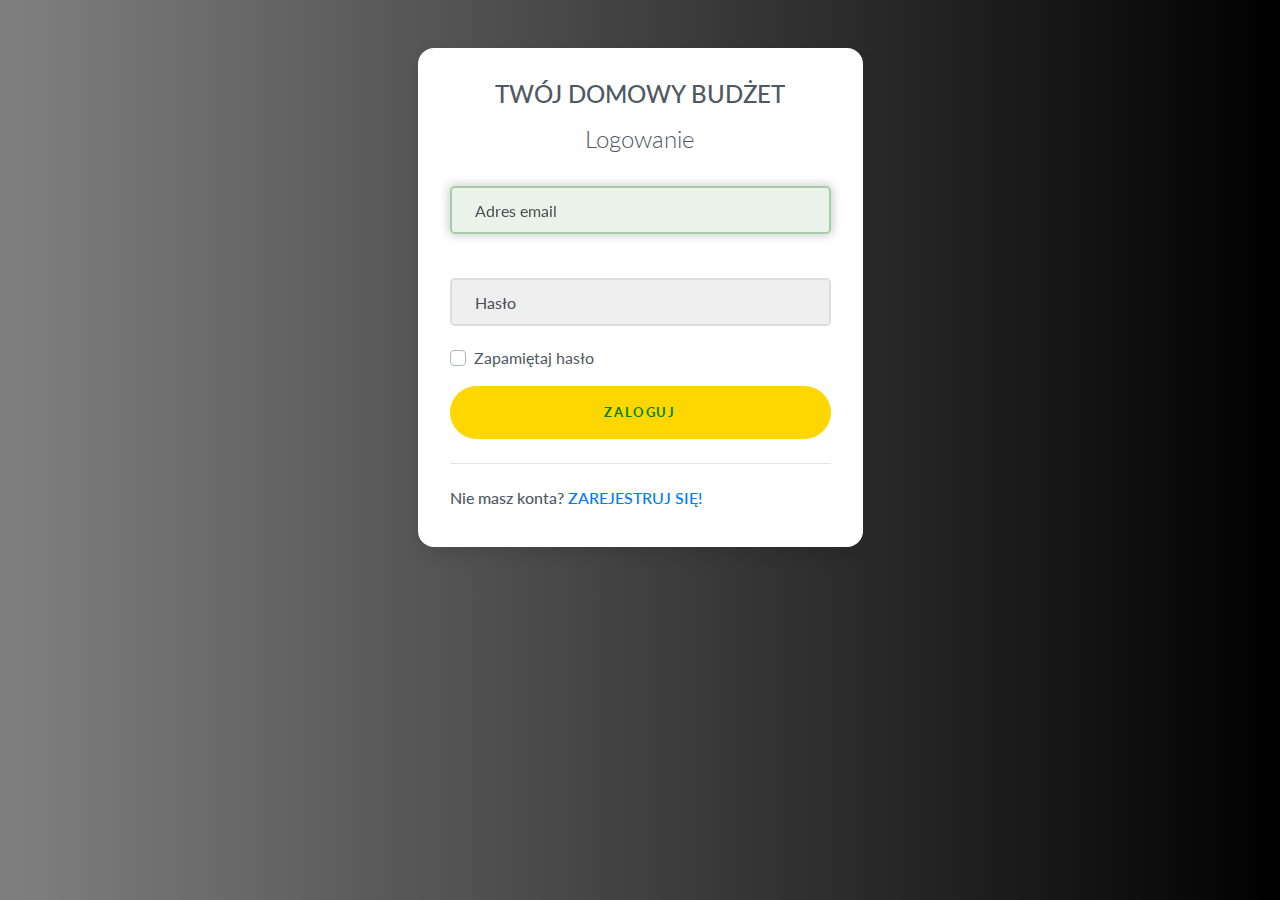
<file: index.html>
<!doctype html>
<html lang="pl">
  <head>
    <!-- Required meta tags -->
    <meta charset="utf-8">
    <meta name="viewport" content="width=device-width, initial-scale=1, shrink-to-fit=no">

    <!-- Bootstrap CSS -->
    <link rel="stylesheet" href="https://stackpath.bootstrapcdn.com/bootstrap/4.3.1/css/bootstrap.min.css" integrity="sha384-ggOyR0iXCbMQv3Xipma34MD+dH/1fQ784/j6cY/iJTQUOhcWr7x9JvoRxT2MZw1T" crossorigin="anonymous">
	
	<link rel="stylesheet" type="text/css" href="style.css">

    <title>Twój domowy budżet - logowanie</title>
  </head>
  <body>
    
	<div class="container">
    <div class="row">
      <div class="col-sm-9 col-md-7 col-lg-5 mx-auto">
        <div class="card card-signin my-5">
          <div class="card-body">
			<h1 class="title">twój domowy budżet</h1>
            <h5 class="card-title text-center">Logowanie</h5>
            <form class="form-signin">
              <div class="form-label-group">
                <input type="email" id="inputEmail" class="form-control" placeholder="adres email" required autofocus>
                <label for="inputEmail">Adres email</label>
              </div>
			  <br/>

              <div class="form-label-group">
                <input type="password" id="inputPassword" class="form-control" placeholder="hasło" required>
                <label for="inputPassword">Hasło</label>
              </div>

              <div class="custom-control custom-checkbox mb-3">
                <input type="checkbox" class="custom-control-input" id="customCheck1">
                <label class="custom-control-label" for="customCheck1">Zapamiętaj hasło</label>
              </div>
              <button class="btn btn-lg btn-primary btn-block text-uppercase reg-log" type="submit">Zaloguj</button>
              <hr class="my-4">
			  
			  <div class="not-registered">
			  <h6> Nie masz konta? <a href="rejestracja.html"> ZAREJESTRUJ SIĘ! </a></h6>
			  </div>
              
            </form>
          </div>
        </div>
      </div>
    </div>
  </div>
	
    <script src="https://code.jquery.com/jquery-3.3.1.slim.min.js" integrity="sha384-q8i/X+965DzO0rT7abK41JStQIAqVgRVzpbzo5smXKp4YfRvH+8abtTE1Pi6jizo" crossorigin="anonymous"></script>
    <script src="https://cdnjs.cloudflare.com/ajax/libs/popper.js/1.14.7/umd/popper.min.js" integrity="sha384-UO2eT0CpHqdSJQ6hJty5KVphtPhzWj9WO1clHTMGa3JDZwrnQq4sF86dIHNDz0W1" crossorigin="anonymous"></script>
    <script src="https://stackpath.bootstrapcdn.com/bootstrap/4.3.1/js/bootstrap.min.js" integrity="sha384-JjSmVgyd0p3pXB1rRibZUAYoIIy6OrQ6VrjIEaFf/nJGzIxFDsf4x0xIM+B07jRM" crossorigin="anonymous"></script>
  </body>
</html>
</file>
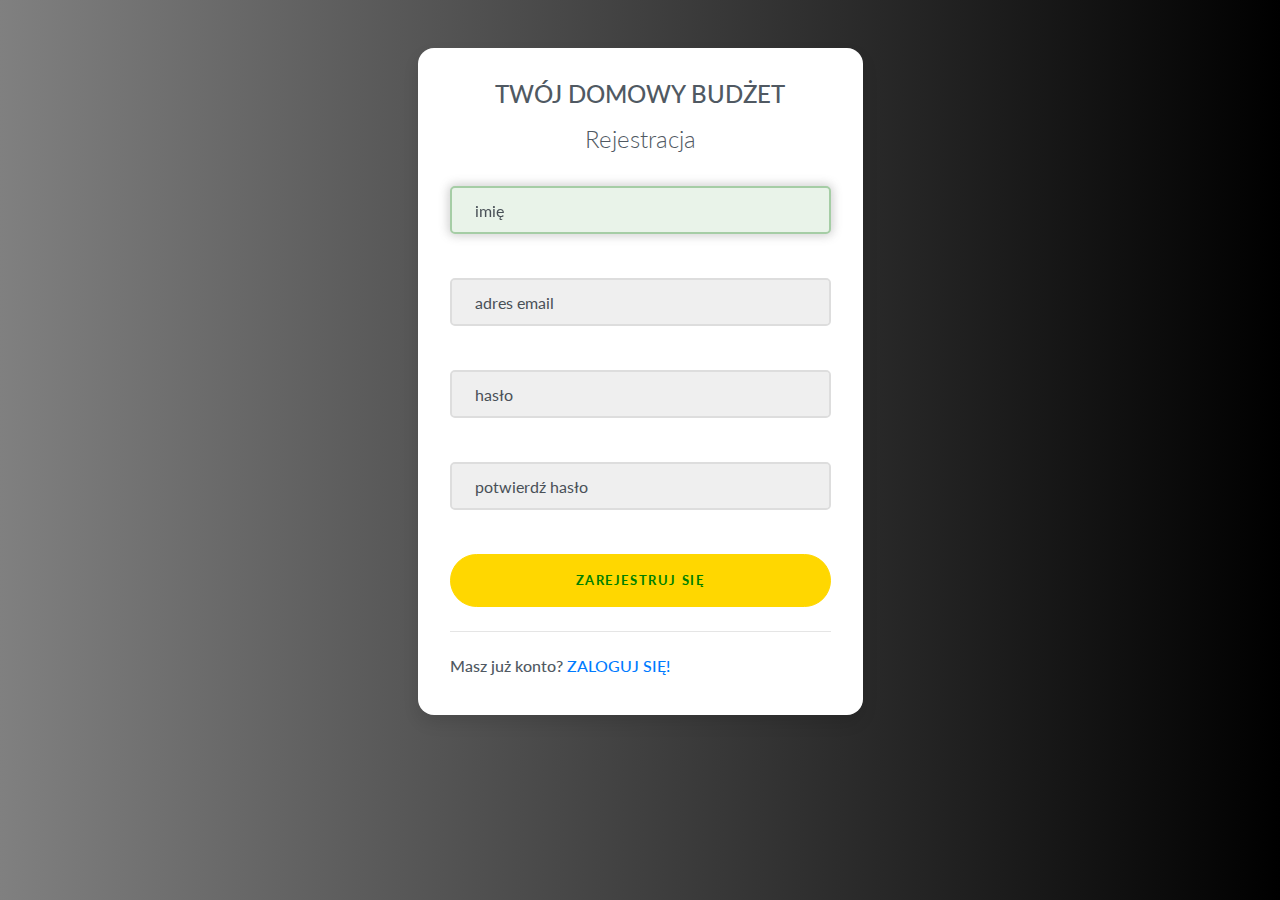
<file: rejestracja.html>
<!doctype html>
<html lang="pl">
  <head>
    <!-- Required meta tags -->
    <meta charset="utf-8">
    <meta name="viewport" content="width=device-width, initial-scale=1, shrink-to-fit=no">

    <!-- Bootstrap CSS -->
    <link rel="stylesheet" href="https://stackpath.bootstrapcdn.com/bootstrap/4.3.1/css/bootstrap.min.css" integrity="sha384-ggOyR0iXCbMQv3Xipma34MD+dH/1fQ784/j6cY/iJTQUOhcWr7x9JvoRxT2MZw1T" crossorigin="anonymous">
	
	<link rel="stylesheet" type="text/css" href="style.css">

    <title>Twój domowy budżet - rejestracja</title>
  </head>
  <body>
    
	<div class="container">
    <div class="row">
      <div class="col-sm-9 col-md-7 col-lg-5 mx-auto">
        <div class="card card-signin my-5">
          <div class="card-body">
			<h1 class="title">twój domowy budżet</h1>
            <h5 class="card-title text-center">Rejestracja</h5>
            <form class="form-signin">
			
              <div class="form-label-group">
                <input type="text" id="inputName" class="form-control" placeholder="imię" required autofocus>
                <label for="inputName">imię</label>
				</div>
				
				<br/>
				
				<div class="form-label-group">
                <input type="email" id="inputEmail" class="form-control" placeholder="adres email" required>
                <label for="inputEmail">adres email</label>
              </div>
			  
			  <br/>

              <div class="form-label-group">
                <input type="password" id="inputPassword" class="form-control" placeholder="hasło" required>
                <label for="inputPassword">hasło</label>
              </div>
			  
			  <br/>

              <div class="form-label-group">
                <input type="password" id="confirmPassword" class="form-control" placeholder="potwierdź hasło" required>
                <label for="confirmPassword">potwierdź hasło</label>
              </div>
			  
				<br/>
              
              <button class="btn btn-lg btn-primary btn-block text-uppercase reg-log" type="submit">Zarejestruj się</button>
              <hr class="my-4">
			  
			  <div class="not-registered">
			  <h6> Masz już konto? <a href="index.html"> ZALOGUJ SIĘ! </a></h6>
			  </div>
              
            </form>
          </div>
        </div>
      </div>
    </div>
  </div>
	
    <script src="https://code.jquery.com/jquery-3.3.1.slim.min.js" integrity="sha384-q8i/X+965DzO0rT7abK41JStQIAqVgRVzpbzo5smXKp4YfRvH+8abtTE1Pi6jizo" crossorigin="anonymous"></script>
    <script src="https://cdnjs.cloudflare.com/ajax/libs/popper.js/1.14.7/umd/popper.min.js" integrity="sha384-UO2eT0CpHqdSJQ6hJty5KVphtPhzWj9WO1clHTMGa3JDZwrnQq4sF86dIHNDz0W1" crossorigin="anonymous"></script>
    <script src="https://stackpath.bootstrapcdn.com/bootstrap/4.3.1/js/bootstrap.min.js" integrity="sha384-JjSmVgyd0p3pXB1rRibZUAYoIIy6OrQ6VrjIEaFf/nJGzIxFDsf4x0xIM+B07jRM" crossorigin="anonymous"></script>
  </body>
</html>
</file>
<file: style.css>
@import url('https://fonts.googleapis.com/css?family=Lato:400,700&display=swap');

body
{
overflow-x: hidden;
font-family: 'Lato', sans-serif;	
color: #505962;
  background: #007bff;
  background: linear-gradient(to right, grey, black);
}

/*--- Navigation --*/

.navbar
{
	text-transform: uppercase;
	font-weight: 700;
	font-size: .9rem;
	letter-spacing: .1rem;
	background: rgba(0, 0, 0, 0.6)!important;
}

.navbar-brand img
{
	height: 2.2rem;
}

.navbar-nav li
{
	padding-right: .8rem;
}

.navbar-dark .navbar-nav .nav-link
{
	color: white;
	padding-top: .8rem;
}

.navbar-dark .navbar-nav .nav-link.active,
.navbar-dark .navbar-nav .nav-link:hover
{
	color: #ffd700;
	
}


:root {
  --input-padding-x: 1.5rem;
  --input-padding-y: .75rem;
}


.title {
	text-transform: uppercase;
	font-size: 24px;
	text-align: center;
	margin-bottom: 1rem;
}

.card-signin {
  border: 0;
  border-radius: 1rem;
  box-shadow: 0 0.5rem 1rem 0 rgba(0, 0, 0, 0.1);
}

.card-signin .card-title {
  margin-bottom: 2rem;
  font-weight: 300;
  font-size: 1.5rem;
}

.card-signin .card-body {
  padding: 2rem;
}

.form-signin {
  width: 100%;
}

.form-signin .btn {
  font-size: 80%;
  border-radius: 5rem;
  letter-spacing: .1rem;
  font-weight: bold;
  padding: 1rem;
  transition: all 0.2s;
}

.form-label-group {
  height: auto;
  position: relative;
}

.form-label-group input {
  height: auto;
  border-radius: 2rem;
}

.form-label-group>input,
.form-label-group>label {
  padding: var(--input-padding-y) var(--input-padding-x);
}

.form-label-group>label {
  position: absolute;
  top: 0;
  left: 0;
  display: block;
  width: 100%;
  margin-bottom: 0;
  /* Override default `<label>` margin */
  line-height: 1.5;
  color: #495057;
  border: 1px solid transparent;
  border-radius: .25rem;
  transition: all .1s ease-in-out;
}

.form-label-group input::-webkit-input-placeholder {
  color: transparent;
}

.form-label-group input:-ms-input-placeholder {
  color: transparent;
}

.form-label-group input::-ms-input-placeholder {
  color: transparent;
}

.form-label-group input::-moz-placeholder {
  color: transparent;
}

.form-label-group input::placeholder {
  color: transparent;
}

.form-label-group input:not(:placeholder-shown) {
  padding-top: calc(var(--input-padding-y) + var(--input-padding-y) * (2 / 3));
  padding-bottom: calc(var(--input-padding-y) / 3);
}

.form-label-group input:not(:placeholder-shown)~label {
  padding-top: calc(var(--input-padding-y) / 3);
  padding-bottom: calc(var(--input-padding-y) / 3);
  font-size: 12px;
  color: #777;
}

/* Fallback for Edge
-------------------------------------------------- */

@supports (-ms-ime-align: auto) {
  .form-label-group>label {
    display: none;
  }
  .form-label-group input::-ms-input-placeholder {
    color: #777;
  }
}

/* Fallback for IE
-------------------------------------------------- */

@media all and (-ms-high-contrast: none),
(-ms-high-contrast: active) {
  .form-label-group>label {
    display: none;
  }
  .form-label-group input:-ms-input-placeholder {
    color: #777;
  }
}

.container-quote {
	margin-top: 15rem;
	margin-left: 4rem;
	margin-right: 4rem;
}

.quote {
	text-align: center;
	color: white;
	font-style: italic;
	font-size: 32px;
	text-transform: uppercase;
	
}


#rectangle3
{
	min-width: 1000px;
	min-height: 750px;
	padding-bottom: 30px;
	text-align: center;
}

.income-container
{
	margin-top: 80px;
	margin-left: 10px;
	margin-right: 10px;
	color: white;
	
}

.box
{
	float: left;
	margin: 5px;
	background: linear-gradient(to right, #000000, #333333);
	height: 280px;
	border: none;
	border-radius: 10px;
}

.box2
{
	float: left;
	margin: 5px;
	background: linear-gradient(to right, #000000, #333333);
	height: 350px;
	border: none;
	border-radius: 10px;
}

.box3
{
	float: left;
	margin: 5px;
	background: linear-gradient(to right, #000000, #333333);
	height: 400px;
	border: none;
	border-radius: 10px;
}

.box-transactions {

	margin: 5px;
	background: linear-gradient(to right, #000000, #333333);
	min-height: 400px;
	border: none;
	border-radius: 10px;
}



.period
{
	margin-bottom: 20px;
	margin-top: 10px;
line-height: 15px;
	font-size: 15px;
	font-family: 'Secular One', sans-serif;
	text-align: center;
	letter-spacing: 2px;
	text-transform: uppercase;
	color: white;
	outline-color: red;
}

.inputAmountDate
{
	max-width:100%;
}

.box-title
{
	
	float: left;
	margin: 5px;
	background: linear-gradient(to right, #000000, #333333);
	height: 50px;
	width: 500px;
	border: none;
	border-radius: 10px;
	
}

.submitBox
{
	width: 100%;
	text-align: center;
	margin: 0 auto;
	margin-top: 30px;
	border-color: white;
	border-width: 20px;
}

input[type=submit]
{
	width: 200px;
	background-color: #36b03c;
	font-size: 20px;
	color: white;
	padding: 15px 10px;
	margin-top:20px;
	margin-bottom:30px;
	margin-left: 0px;
	margin-right: auto;
	border: none;
	border-radius: 5px;
	cursor: pointer;
	letter-spacing: 2px;
}

input[type=text],
input[type=password],
input[type=number],
input[type=date],
input[type=email]
{
	background-color: #efefef;
	color: #666;
	border: 2px solid #ddd;
	border-radius: 5px;
	font-size: 16px;
	padding: 10px;
	outline: none;
	margin-bottom: 20px;
}

.column
{
	float: left;
	font-size: 10px;
}

input[type=submit]:hover
{
	background-color: #37b93d;
	outline: none;
}

input[type=text]:focus,
input[type=password]:focus,
input[type=email]:focus,
input[type=number]:focus,
input[type=date]:focus,
textarea:focus,
#way-of-payment:focus
{
	-webkit-box-shadow: 0px 0px 10px 2px rgba(204,204,204,0.9);
	-moz-box-shadow: 0px 0px 10px 2px rgba(204,204,204,0.9);
	box-shadow: 0px 0px 10px 2px rgba(204,204,204,0.9);
	border: 2px solid #a5cda5;
	background-color: #e9f3e9;
	color: #428c42;
}

input[type=submit]:focus
{
-webkit-box-shadow: 0px 0px 15px 5px rgba(204,204,204,0.9);
	-moz-box-shadow: 0px 0px 15px 5px rgba(204,204,204,0.9);
	box-shadow: 0px 0px 15px 5px rgba(204,204,204,0.9);
	outline-color: green;
	outline-radius: 15px;
}

textarea
{
	font-size: 20px;
	background-color: #efefef;
	color: #666;
	border: 2px solid black;
	border-radius: 5px;
	font-size: 16px;
	margin-bottom: 20px;
	font-family: 'Lato', sans-serif;
}

#anuluj
{
	width: 200px;
	background-color: #cb3f00;
	font-size: 20px;
	color: white;
	padding: 15px 10px;
	margin-top:20px;
	margin-bottom:30px;
	margin-left: 0px;
	margin-right: auto;
	border: none;
	border-radius: 5px;
	cursor: pointer;
	letter-spacing: 2px;
}

#anuluj:hover
{
	background-color: #db4f10;
}

.reg-log
{
	background-color: gold;
	border-color: gold;
	color: green;
}

.reg-log:hover
{
	background-color: green;
	border-color: green;
	color: gold;
}

.comment {
	           float: left;
    width: 100%;

}

.textinput {
 
            min-height: 150px;
			width: 100%;
            outline: none;
            resize: none;
            border: 1px solid grey;
        }
		
.main-title {
	
	font-size: 30px;
	color: white;
	text-align: center;
	margin-top: 50px;
}

.name-of-area {
	
	text-align: center;
	
}

#way-of-payment
{
	width: 138px;
	background-color: #efefef;
	color: #666;
	border: 2px solid #ddd;
	border-radius: 5px;
	font-size: 12px;
	padding: 5px;
	outline: none;
	margin-bottom: 20px;
}

select {
    
    font-size: 16px;
    font-family: sans-serif;
    font-weight: 700;
    color: #444;
    line-height: 1.3;
    padding: .6em 1.4em .5em .8em;
    width: 250px;

    box-sizing: border-box;
    margin: 0;
    border: 1px solid #aaa;
    box-shadow: 0 1px 0 1px rgba(0,0,0,.04);
    border-radius: .5em;
    -moz-appearance: none;
    -webkit-appearance: none;
    appearance: none;
    background-color: #fff;
    background-image: url('data:image/svg+xml;charset=US-ASCII,%3Csvg%20xmlns%3D%22http%3A%2F%2Fwww.w3.org%2F2000%2Fsvg%22%20width%3D%22292.4%22%20height%3D%22292.4%22%3E%3Cpath%20fill%3D%22%23007CB2%22%20d%3D%22M287%2069.4a17.6%2017.6%200%200%200-13-5.4H18.4c-5%200-9.3%201.8-12.9%205.4A17.6%2017.6%200%200%200%200%2082.2c0%205%201.8%209.3%205.4%2012.9l128%20127.9c3.6%203.6%207.8%205.4%2012.8%205.4s9.2-1.8%2012.8-5.4L287%2095c3.5-3.5%205.4-7.8%205.4-12.8%200-5-1.9-9.2-5.5-12.8z%22%2F%3E%3C%2Fsvg%3E'),
      linear-gradient(to bottom, #ffffff 0%,#e5e5e5 100%);
    background-repeat: no-repeat, repeat;
    background-position: right .7em top 50%, 0 0;
    background-size: .65em auto, 100%;
}
select::-ms-expand {
    display: none;
}
select:hover {
    border-color: green;
}
select:focus {
    border-color: green;
    box-shadow: 0 0 1px 3px rgba(59, 153, 252, .7);
    box-shadow: 0 0 0 3px -moz-mac-focusring;
    color: green; 
    outline: none;
}
select option {
    font-weight:normal;
}

.table-transactions{
	float: left;
	margin-left: auto;
	margin-right: auto;
	margin-bottom: 0;
	margin-top: 20px;
	text-align: center;
	background-color: #ggg;
	cursor: default;
	

	color: #000;
	text-align: justify;
	font-size: 16px;
	letter-spacing: 2px;
	border-radius: 20px;
	border: 2px solid grey;
	padding: 20px;
	background-color: #eee; 
	opacity: 0.9;
	-webkit-box-shadow: 3px 3px 30px 5px rgba(51,51,51,1);
	-moz-box-shadow: 3px 3px 30px 5px rgba(51,51,51,1);
	box-shadow: 3px 3px 30px 5px rgba(51,51,51,1);
	margin: 10px auto;
	
}

.balanceSum
{
	
	text-align: center;
	margin: auto;
	cursor: default;
	color: white;
}

.balance-final
{
	
}

.balanceSum
{
	
	text-align: center;
	margin: auto;
	cursor: default;
	color: white;
}



th, td {
  padding: 10px;
  border-left:solid black 1px;
    border-top:solid black 1px;
}

table {
	margin: 0 auto;
	text-align: center;
  border-spacing: 5px;
  margin-bottom: 10px;
}
th {
  background-color: #4CAF50;
  color: white;
  border-top: none;
}

td:first-child, th:first-child {
     border-left: none;
}

tr:nth-child(even) {background-color: #bbb;}
tr:nth-child(odd) {background-color: #999;}

tr:hover 
{
	background-color: #333;
	color: #ddd;
}

#piechart
{
	float: left;
	width: 380px;
	height: 250px;
	cursor: default;
	margin-top: 0;
}

#piechart2
{
	float: left;
	width: 380px;
	height: 250px;
	cursor: default;
	margin-top: 0;
}

.title-of-category
{
	text-align: center;
	
}

.footer
{
	position: absolute;
  bottom: 0;
  width: 100%;
  height: 2rem;   
	text-align: center;
	background-color: grey;
	color: white;
}
</file>
